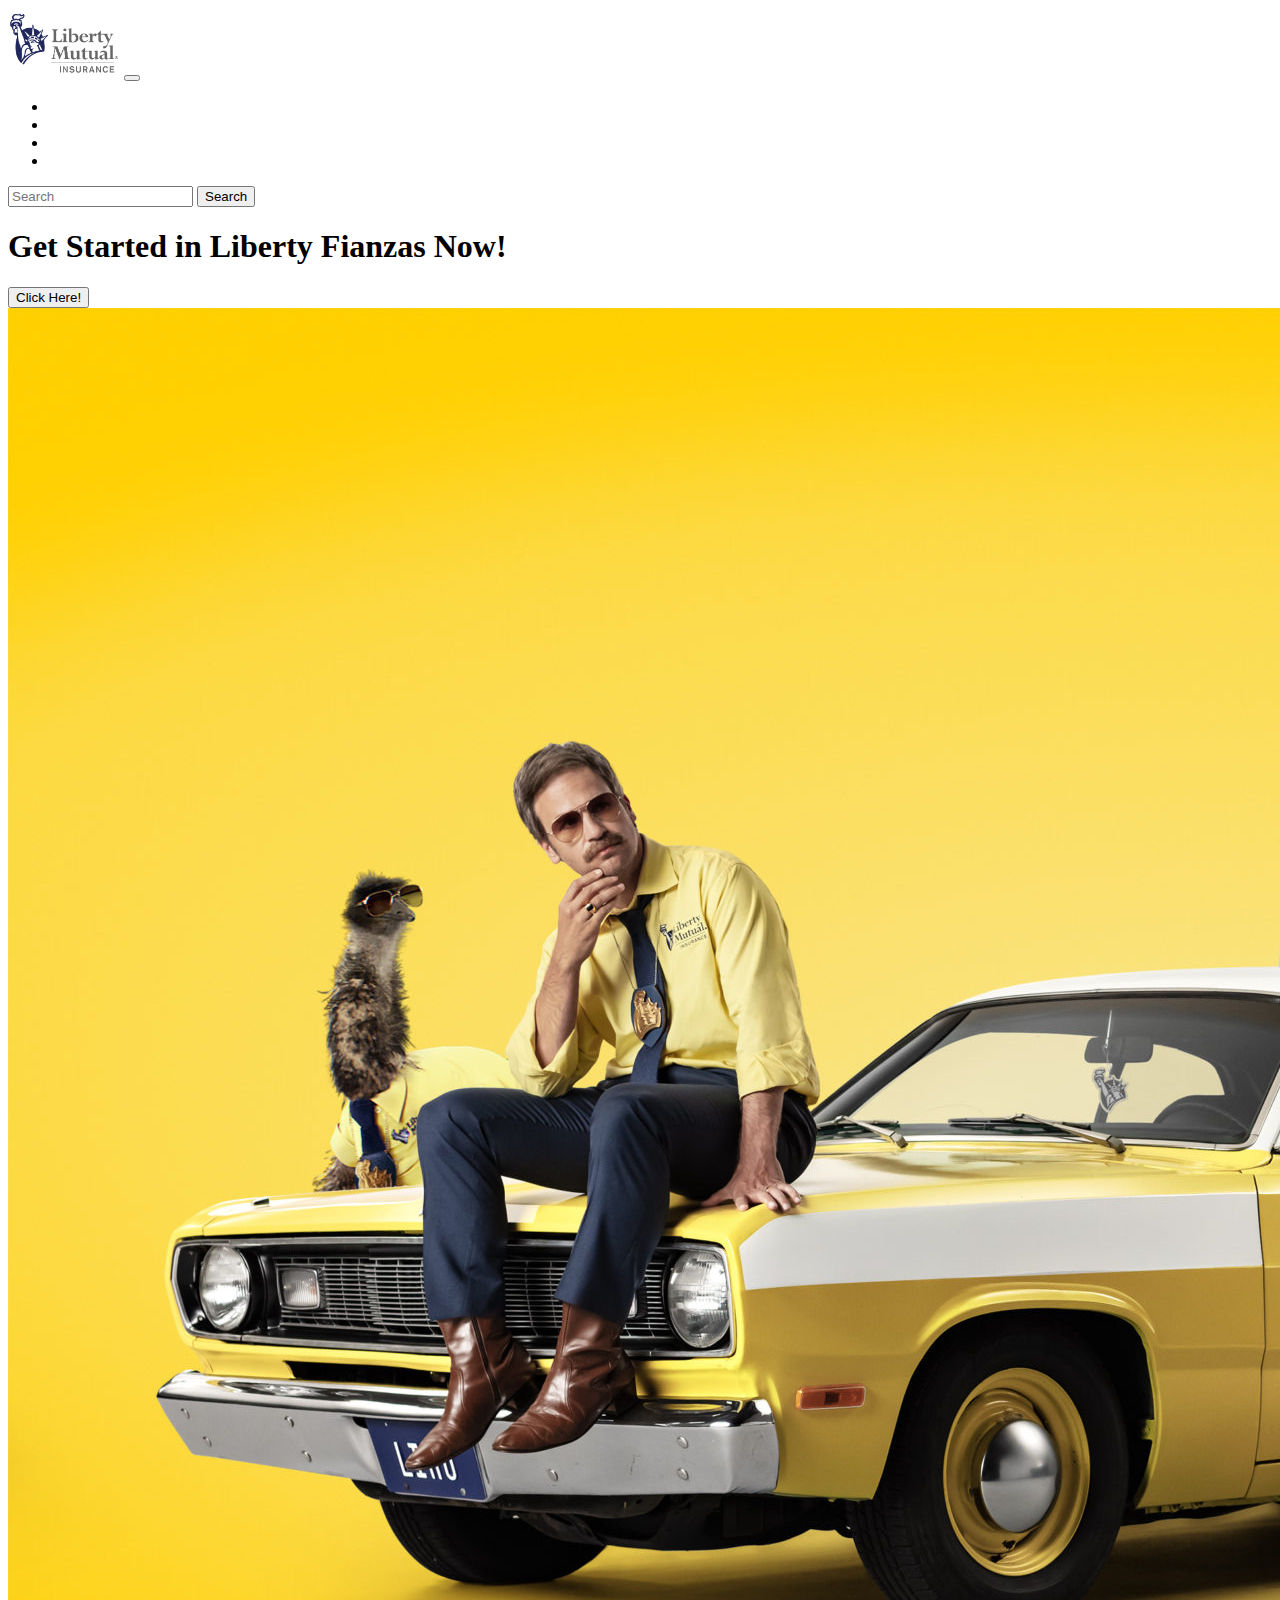
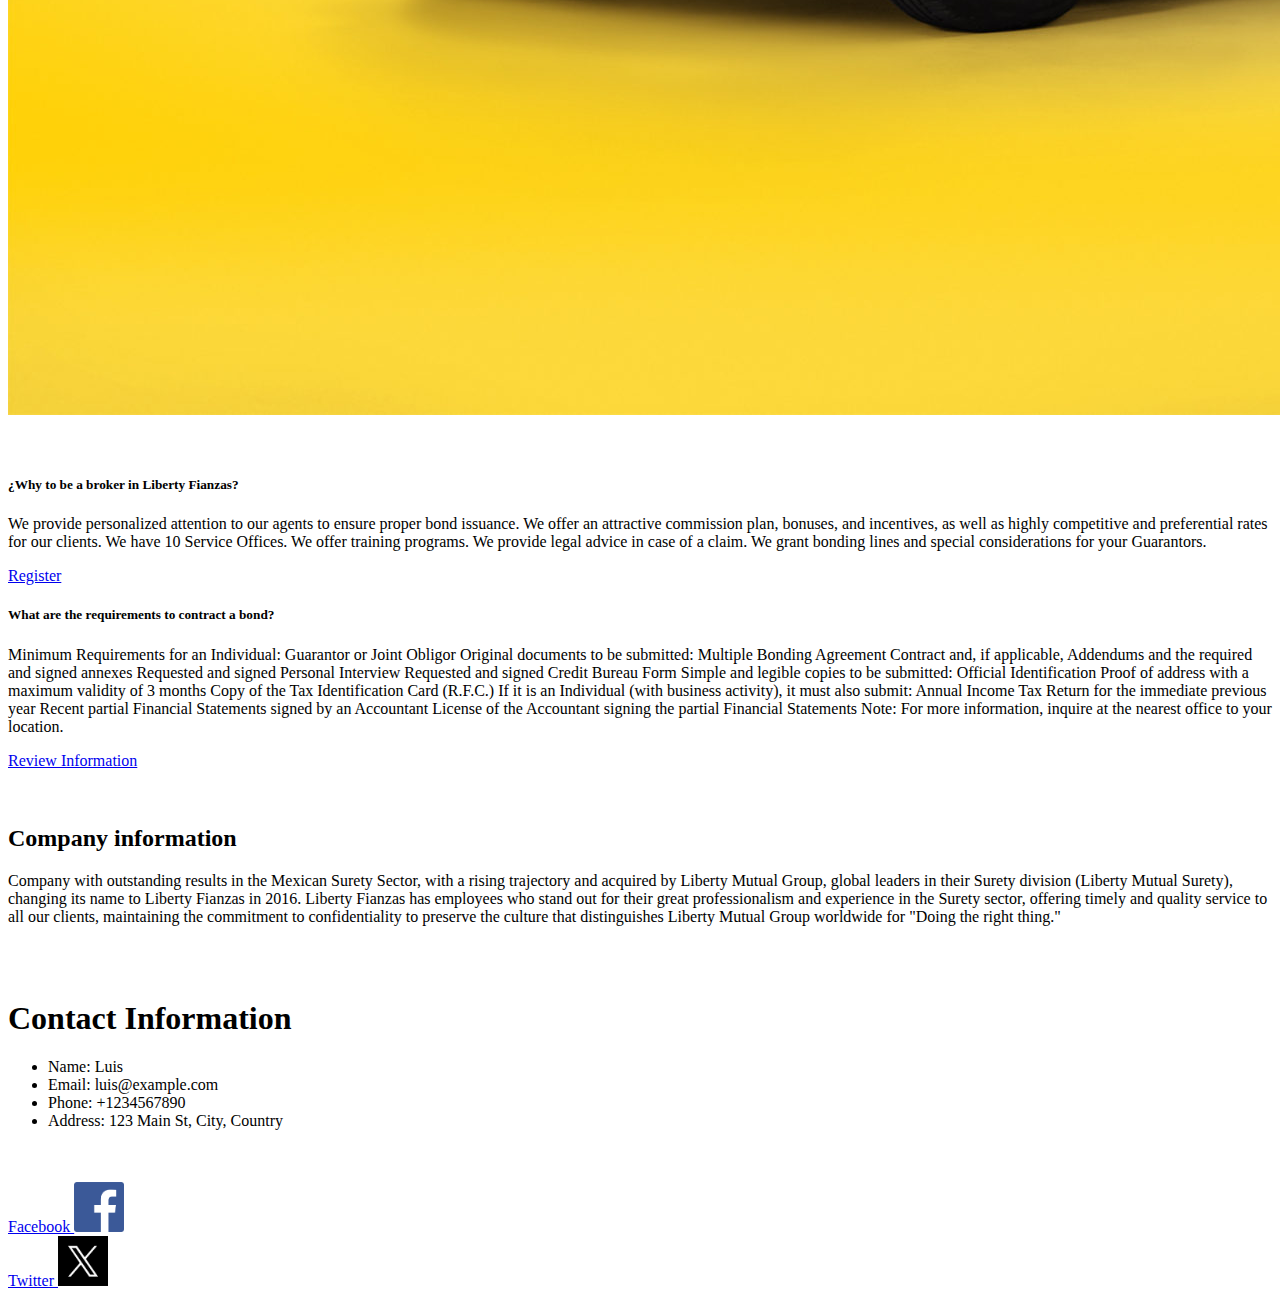
<file: Company Landing Page Project/index.html>
<!doctype html>
<html lang="en" data-bs-theme="dark">

<head>
    <meta charset="utf-8">
    <meta name="viewport" content="width=device-width, initial-scale=1">
    <title>Bootstrap demo</title>
    <link href="https://cdn.jsdelivr.net/npm/bootstrap@5.3.2/dist/css/bootstrap.min.css" rel="stylesheet"
        integrity="sha384-T3c6CoIi6uLrA9TneNEoa7RxnatzjcDSCmG1MXxSR1GAsXEV/Dwwykc2MPK8M2HN" crossorigin="anonymous">

        <style>

    

            @mixin make-container($padding-x: $container-padding-x) {
  width: 100%;
  padding-right: $padding-x;
  padding-left: $padding-x;
  margin-right: auto;
  margin-left: auto;
}

Usage
.custom-container {
  @include make-container();
}

.nav-item >a{
  color: white
  ;
}
            
                </style>

<!--4. Navigation Bar with Flexbox-->



  <nav class="navbar navbar-expand-lg bg-body-tertiary">
  <div class="container-fluid">
    <a class="navbar-brand" href="#"><img src="images/Liberty.png" alt="Liberty Fianzas" height="70"/></a>
    <button class="navbar-toggler" type="button" data-bs-toggle="collapse" data-bs-target="#navbarSupportedContent" aria-controls="navbarSupportedContent" aria-expanded="false" aria-label="Toggle navigation">
      <span class="navbar-toggler-icon"></span>
    </button>
    <div class="collapse navbar-collapse" id="navbarSupportedContent">
      <ul class="navbar-nav me-auto mb-2 mb-lg-0">
       
        <li class="nav-item">
          <a class="nav-link" href="#">Home</a>
        </li>
        
        <li class="nav-item">
          <a class="nav-link" href="#">News</a>
        </li>
        <li class="nav-item">
          <a class="nav-link" href="#">Contact</a>
        </li>
        <li class="nav-item">
          <a class="nav-link" href="#">About</a>
        </li>
        
        
      </ul>
      <form class="d-flex" role="search">
        <input class="form-control me-2" type="search" placeholder="Search" aria-label="Search">
        <button class="btn btn-outline-success" type="submit">Search</button>
      </form>
    </div>
  </div>
</nav>


</head>

<body>
    

 

    <!--5. Hero Section with Flexbox-->
    

    <div class="container">
        <section class="hero">
        <div class="row g-0 text-center">
            
  <div class="col-sm-6 col-md-8"><h1>Get Started in Liberty Fianzas Now!</h1> <button type="button" class="btn btn-primary">Click Here!</button></div>
  <img src="images/libertyWallpaper.jpg" class="img-fluid" alt="...">
</div>
  </div>



  
  
</section>
</div>
<br>
<br>

<!--6. Services Section-->
<section class="services">
 
    
    <div class="row">
  <div class="col-sm-6 mb-3 mb-sm-0">
    <div class="card">
      <div class="card-body">
        <h5 class="card-title">¿Why to be a broker in Liberty Fianzas?</h5>
        <p class="card-text">We provide personalized attention to our agents to ensure proper bond issuance. We offer an attractive commission plan, bonuses, and incentives, as well as highly competitive and preferential rates for our clients. We have 10 Service Offices. We offer training programs. We provide legal advice in case of a claim. We grant bonding lines and special considerations for your Guarantors.</p>
        <a href="#" class="btn btn-primary">Register</a>
      </div>
    </div>
  </div>
  <div class="col-sm-6">
    <div class="card">
      <div class="card-body">
        <h5 class="card-title">
What are the requirements to contract a bond?</h5>
<p class="card-text">Minimum Requirements for an Individual: Guarantor or Joint Obligor

Original documents to be submitted:

Multiple Bonding Agreement Contract and, if applicable, Addendums and the required and signed annexes
Requested and signed Personal Interview
Requested and signed Credit Bureau Form
Simple and legible copies to be submitted:

Official Identification
Proof of address with a maximum validity of 3 months
Copy of the Tax Identification Card (R.F.C.)
If it is an Individual (with business activity), it must also submit:

Annual Income Tax Return for the immediate previous year
Recent partial Financial Statements signed by an Accountant
License of the Accountant signing the partial Financial Statements
Note: For more information, inquire at the nearest office to your location.</p>
        <a href="#" class="btn btn-primary">Review Information</a>
      </div>
    </div>
  </div>
  

 
</div>

  </section>

  <br>
  <br>
<!--7. About Section-->
  <section class="about" >
    <div class="container">
     


<div class="card">
  <div class="card-header">
    <h2 class="text-center">Company information</h2>   
  </div>
  <div class="card-body">
  
    <p class="card-text">Company with outstanding results in the Mexican Surety Sector, with a rising trajectory and acquired by Liberty Mutual Group, global leaders in their Surety division (Liberty Mutual Surety), changing its name to Liberty Fianzas in 2016.
Liberty Fianzas has employees who stand out for their great professionalism and experience in the Surety sector, offering timely and quality service to all our clients, maintaining the commitment to confidentiality to preserve the culture that distinguishes Liberty Mutual Group worldwide for "Doing the right thing."</p>
   
  </div>
</div>
    </div>
  </section>

  <br>
  <br>

  <!--8. Footer with Flexbox-->

  <footer class="footer">
    <div class="container">
        <div class="row">
            <div class="col-md-6">
                <div class="container">
                    <h1>Contact Information</h1>
                    <ul class="list-group">
                        <li class="list-group-item">Name: Luis</li>
                        <li class="list-group-item">Email: luis@example.com</li>
                        <li class="list-group-item">Phone: +1234567890</li>
                        <li class="list-group-item">Address: 123 Main St, City, Country</li>
                    </ul>
                </div>
            </div>
    



        </div>
    </div>
<br>
<br>

    <!--otro contenedor-->

    <div class="container">
    <div class="col-md-6 d-flex justify-content-end">
    
    
    <div class="list-group list-group-horizontal">
        <a href="#" class="list-group-item">
            Facebook <img src="images/facebook.png" alt="Facebook" height="50" />
        </a>
        <br>
        <a href="#" class="list-group-item">
            Twitter <img src="images/X icon.png" alt="X" height="50" />
        </a>

    </div>
</div>
    </div>
  </footer>
  
    <script src="https://cdn.jsdelivr.net/npm/bootstrap@5.3.2/dist/js/bootstrap.bundle.min.js"
        integrity="sha384-C6RzsynM9kWDrMNeT87bh95OGNyZPhcTNXj1NW7RuBCsyN/o0jlpcV8Qyq46cDfL"
        crossorigin="anonymous"></script>
    <script src="https://cdn.jsdelivr.net/npm/@popperjs/core@2.11.8/dist/umd/popper.min.js"
        integrity="sha384-I7E8VVD/ismYTF4hNIPjVp/Zjvgyol6VFvRkX/vR+Vc4jQkC+hVqc2pM8ODewa9r"
        crossorigin="anonymous"></script>
    <script src="https://cdn.jsdelivr.net/npm/bootstrap@5.3.2/dist/js/bootstrap.min.js"
        integrity="sha384-BBtl+eGJRgqQAUMxJ7pMwbEyER4l1g+O15P+16Ep7Q9Q+zqX6gSbd85u4mG4QzX+"
        crossorigin="anonymous"></script>
</body>

</html>
</file>
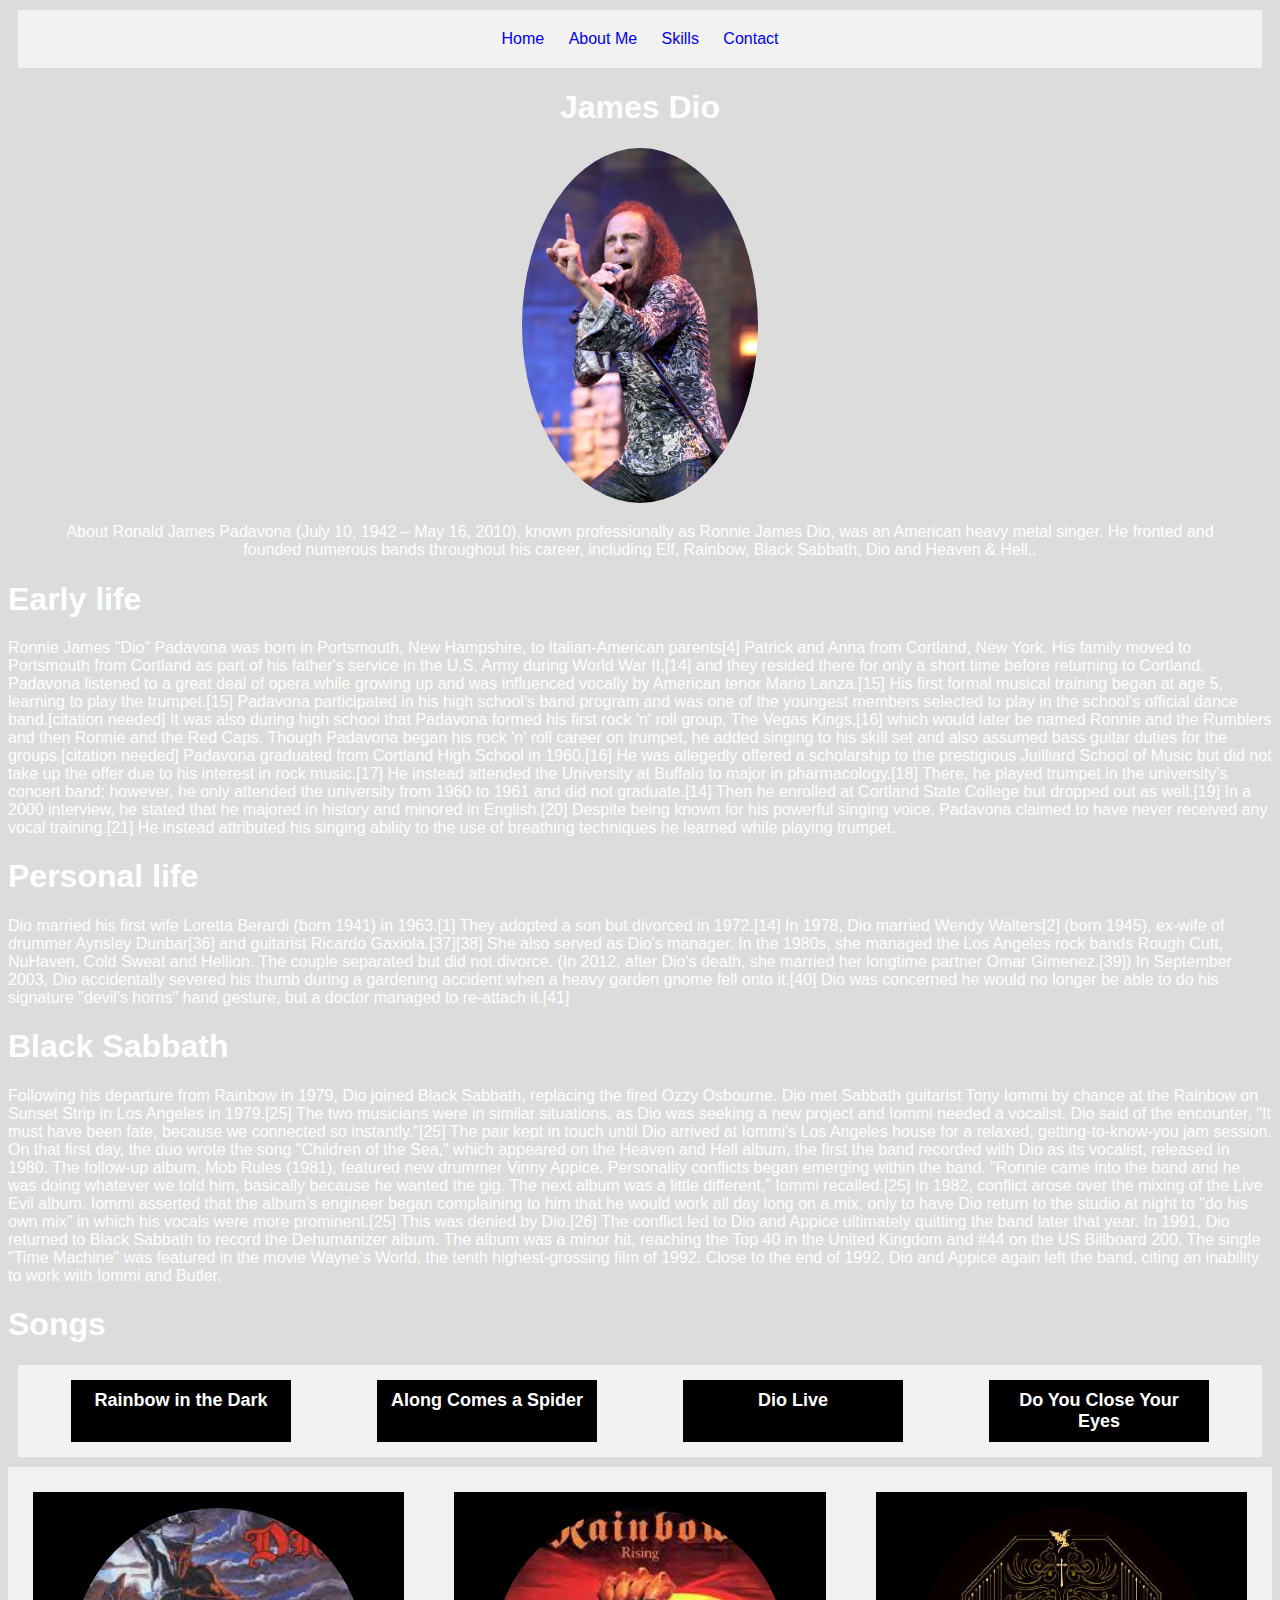
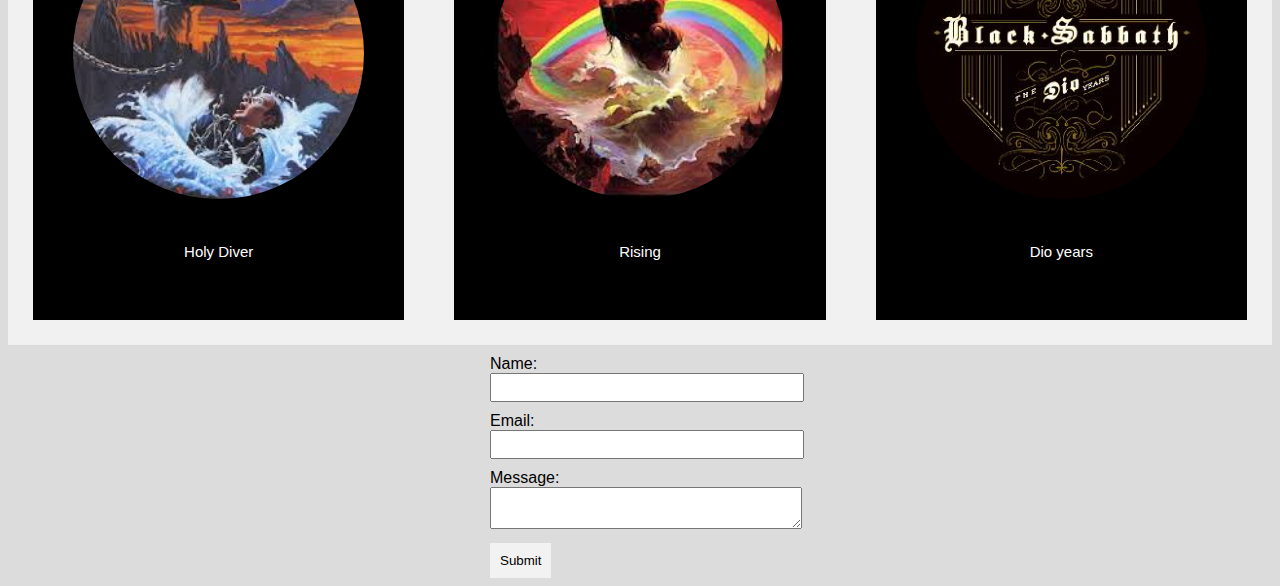
<file: Personal_Portfolio_Webpage/index.html>
<!DOCTYPE html>
<html lang="en">

<head>
  <title>James Dio</title>
  <link rel="stylesheet" href="styles.css">

</head>

<body>


<!-- Nav Tool it's made with the CSS class flex-container -->
  <div class="flex-container">
    <nav>
      <ul> <!--This is a list-->
        <li><a href="#">Home</a></li>
        <li><a href="#">About Me</a></li>
        <li><a href="#">Skills</a></li>
        <li><a href="#">Contact</a></li>
      </ul>
    </nav>
  </div>

  <header>
    <div>
      <div>
        <h1>James Dio</h1>
        <figure>
          <img src="images/JamesDio.jpg" / class="profile-img">
          <figcaption id="caption">
            <p>
            <p>About Ronald James Padavona (July 10, 1942 – May 16, 2010), known professionally as Ronnie James Dio, was
              an American heavy metal singer. He fronted and founded numerous bands throughout his career, including
              Elf, Rainbow, Black Sabbath, Dio and Heaven & Hell..</p>
            </p>
          </figcaption>

        </figure>
      </div>
  </header>

  </div>
  <div>
    <h1>Early life</h1>
    <p> Ronnie James "Dio" Padavona was born in Portsmouth, New Hampshire, to Italian-American parents[4] Patrick and
      Anna from Cortland, New York. His family moved to Portsmouth from Cortland as part of his father's service in the
      U.S. Army during World War II,[14] and they resided there for only a short time before returning to Cortland.
      Padavona listened to a great deal of opera while growing up and was influenced vocally by American tenor Mario
      Lanza.[15] His first formal musical training began at age 5, learning to play the trumpet.[15] Padavona
      participated in his high school's band program and was one of the youngest members selected to play in the
      school's official dance band.[citation needed] It was also during high school that Padavona formed his first rock
      'n' roll group, The Vegas Kings,[16] which would later be named Ronnie and the Rumblers and then Ronnie and the
      Red Caps. Though Padavona began his rock 'n' roll career on trumpet, he added singing to his skill set and also
      assumed bass guitar duties for the groups.[citation needed]

      Padavona graduated from Cortland High School in 1960.[16] He was allegedly offered a scholarship to the
      prestigious Juilliard School of Music but did not take up the offer due to his interest in rock music.[17] He
      instead attended the University at Buffalo to major in pharmacology.[18] There, he played trumpet in the
      university's concert band; however, he only attended the university from 1960 to 1961 and did not graduate.[14]
      Then he enrolled at Cortland State College but dropped out as well.[19] In a 2000 interview, he stated that he
      majored in history and minored in English.[20]

      Despite being known for his powerful singing voice, Padavona claimed to have never received any vocal
      training.[21] He instead attributed his singing ability to the use of breathing techniques he learned while
      playing trumpet.</p>

  </div>


  <div>
    <h1>Personal life</h1>
    <p>Dio married his first wife Loretta Berardi (born 1941) in 1963.[1] They adopted a son but divorced in 1972.[14]

      In 1978, Dio married Wendy Walters[2] (born 1945), ex-wife of drummer Aynsley Dunbar[36] and guitarist Ricardo
      Gaxiola.[37][38] She also served as Dio's manager. In the 1980s, she managed the Los Angeles rock bands Rough
      Cutt, NuHaven, Cold Sweat and Hellion. The couple separated but did not divorce. (In 2012, after Dio's death, she
      married her longtime partner Omar Gimenez.[39])

      In September 2003, Dio accidentally severed his thumb during a gardening accident when a heavy garden gnome fell
      onto it.[40] Dio was concerned he would no longer be able to do his signature "devil's horns" hand gesture, but a
      doctor managed to re-attach it.[41] </p>
  </div>

  <div>
    <h1>Black Sabbath</h1>
    <p>Following his departure from Rainbow in 1979, Dio joined Black Sabbath, replacing the fired Ozzy Osbourne. Dio
      met Sabbath guitarist Tony Iommi by chance at the Rainbow on Sunset Strip in Los Angeles in 1979.[25] The two
      musicians were in similar situations, as Dio was seeking a new project and Iommi needed a vocalist. Dio said of
      the encounter, "It must have been fate, because we connected so instantly."[25] The pair kept in touch until Dio
      arrived at Iommi's Los Angeles house for a relaxed, getting-to-know-you jam session. On that first day, the duo
      wrote the song "Children of the Sea," which appeared on the Heaven and Hell album, the first the band recorded
      with Dio as its vocalist, released in 1980.

      The follow-up album, Mob Rules (1981), featured new drummer Vinny Appice. Personality conflicts began emerging
      within the band. "Ronnie came into the band and he was doing whatever we told him, basically because he wanted the
      gig. The next album was a little different," Iommi recalled.[25] In 1982, conflict arose over the mixing of the
      Live Evil album. Iommi asserted that the album's engineer began complaining to him that he would work all day long
      on a mix, only to have Dio return to the studio at night to "do his own mix" in which his vocals were more
      prominent.[25] This was denied by Dio.[26] The conflict led to Dio and Appice ultimately quitting the band later
      that year.

      In 1991, Dio returned to Black Sabbath to record the Dehumanizer album. The album was a minor hit, reaching the
      Top 40 in the United Kingdom and #44 on the US Billboard 200. The single "Time Machine" was featured in the movie
      Wayne's World, the tenth highest-grossing film of 1992. Close to the end of 1992, Dio and Appice again left the
      band, citing an inability to work with Iommi and Butler.</p>
  </div>

  <!-- Instead skills I used songs  -->
  <div>
    <h1>Songs</h1>
    <ul class="flex-container">
      <li class="flex-item">Rainbow in the Dark</li>
      <li class="flex-item">Along Comes a Spider</li>
      <li class="flex-item">Dio Live</li>
      <li class="flex-item">Do You Close Your Eyes</li>


  </div>

<!-- this is a album container instead the proyects -->
  <div class="card-container">
    <div>
      <figure>
        <img src="images/albums/holyDiver.jpg" />
        <figcaption id="caption">
          <p>Holy Diver</p>
        </figcaption>
      </figure>
    </div>
    <div>
      <figure>
        <img src="images/albums/rising.jpg" />
        <figcaption id="caption">
          <p>Rising</p>

        </figcaption>
      </figure>
    </div>
    <div>
      <figure>
        <img src="images/albums/SabbathDio.jpg" />
        <figcaption id="caption">
          <p>Dio years</p>
        </figcaption>
      </figure>
    </div>

  </div>

  <div>
    <form>
      <label for="name">Name:</label>
      <input type="text" id="name" name="name" required>

      <label for="email">Email:</label>
      <input type="email" id="email" name="email" required>

      <label for="message">Message:</label>
      <textarea id="message" name="message" required></textarea>

      <input type="submit" value="Submit">
    </form>

  </div>

</body>

</html>
</file>
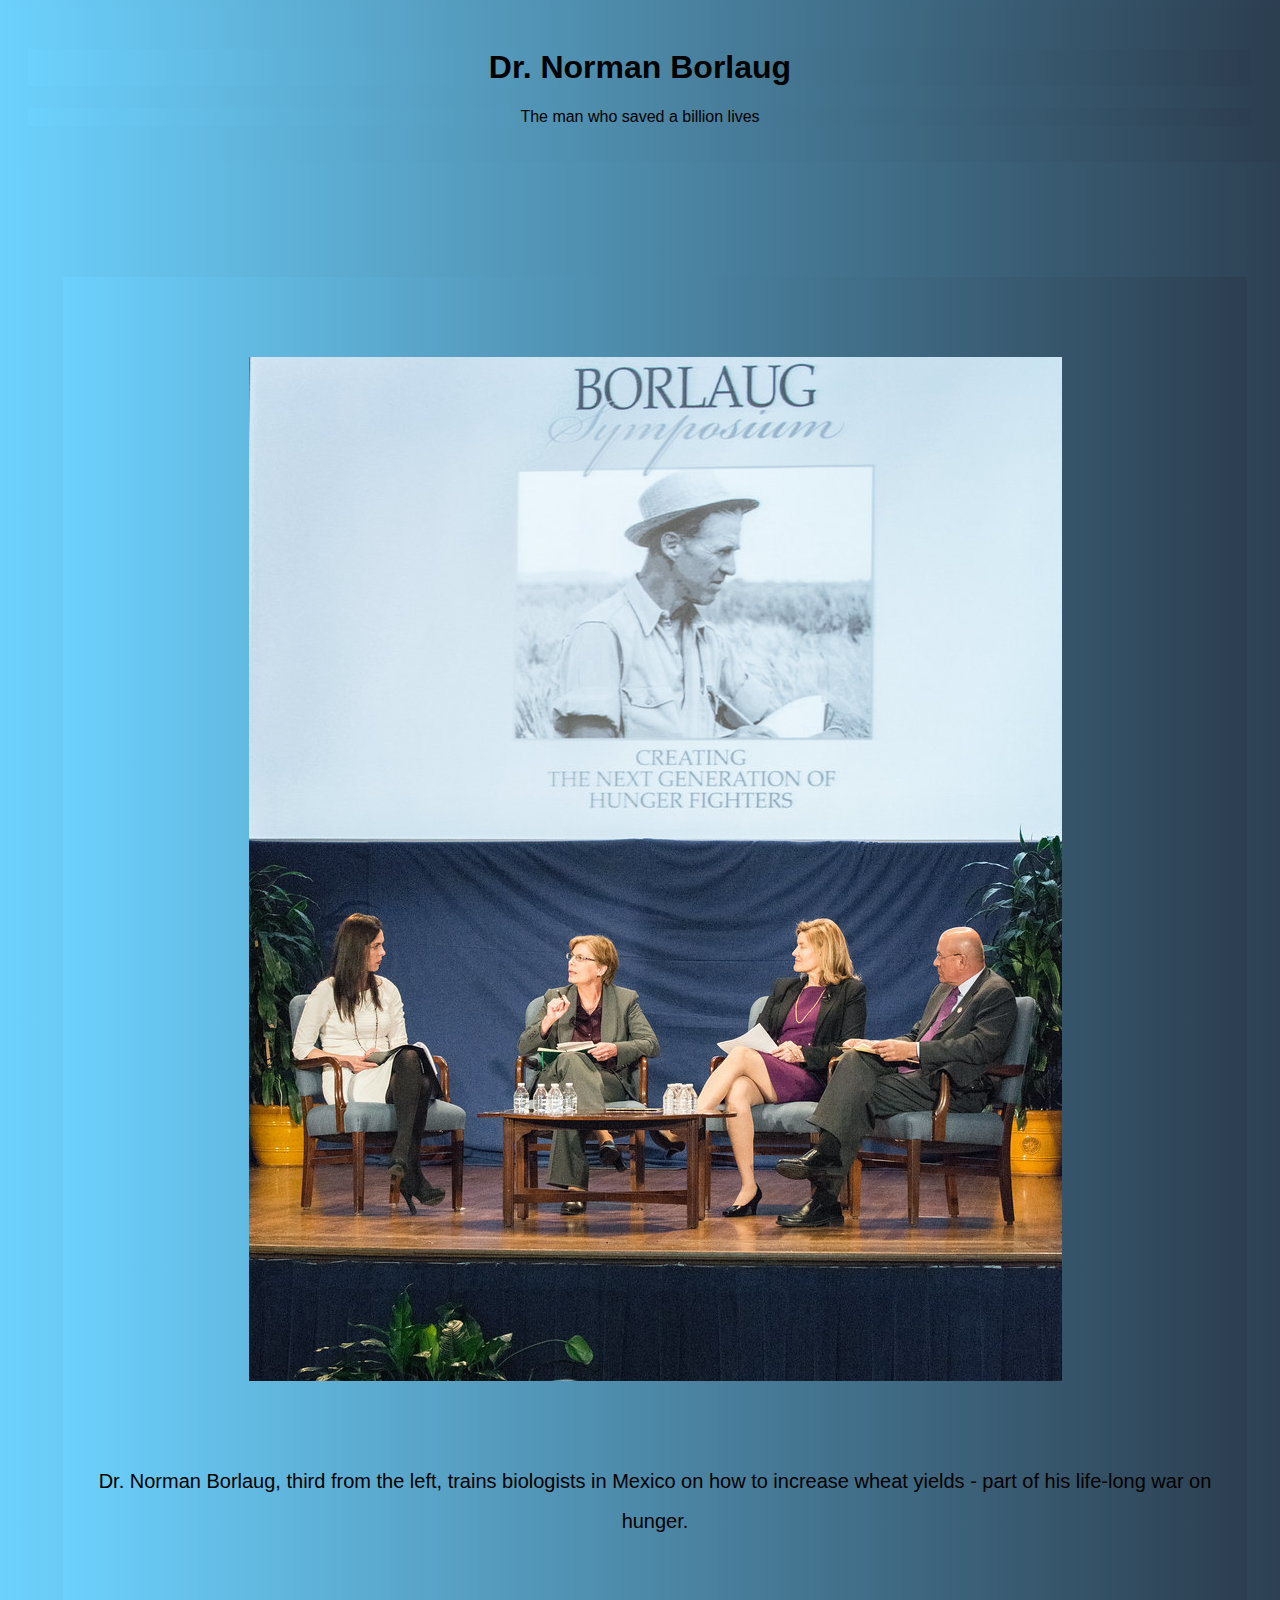
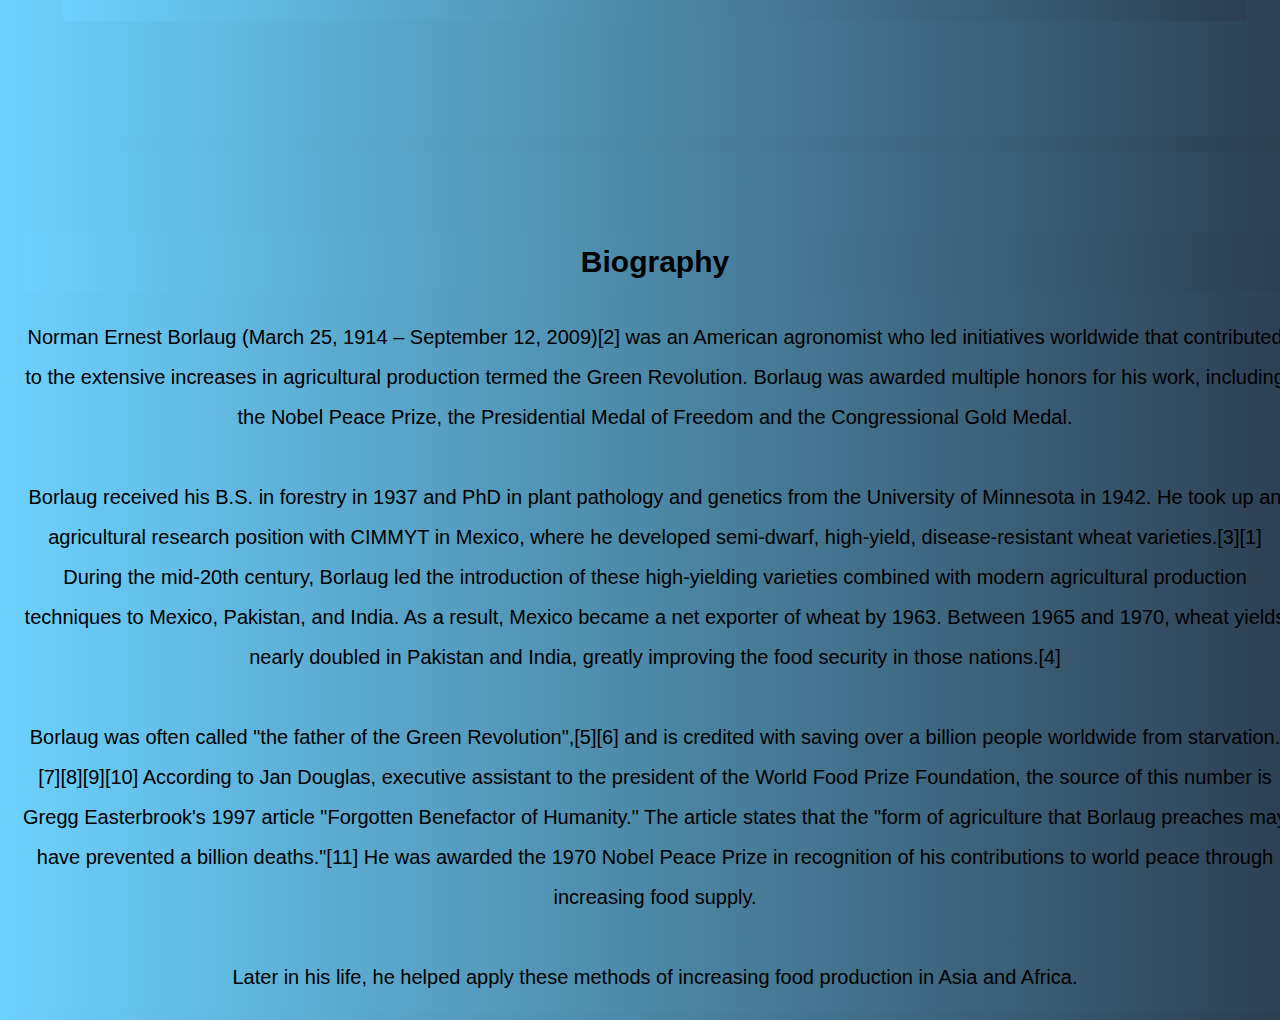
<file: Tribute Project/index.html>
<!DOCTYPE html>
<html lang="en">
<head>
  <meta charset="UTF-8">
  <title>Tribute Project</title>
  <link rel="stylesheet" href="index.css">
  <div class="header">
  <h1>Dr. Norman Borlaug</h1>
  <p>The man who saved a billion lives</p>
</div>
</head>
<body>
    <div class="row">
        <div class="column" >
    <figure>
      <img src="images/Borlaug.jpg"/>
      <figcaption id="caption">Dr. Norman Borlaug, third from the left, trains biologists in Mexico on how to increase wheat yields - part of his life-long war on hunger.</figcaption>
    </figure>
      </div>
    </div>
    
<div class="row" id="Biography">   
    <div class="column" >
<p><h2>Biography</h2>Norman Ernest Borlaug (March 25, 1914 – September 12, 2009)[2] was an American agronomist who led initiatives worldwide that contributed to the extensive increases in agricultural production termed the Green Revolution. Borlaug was awarded multiple honors for his work, including the Nobel Peace Prize, the Presidential Medal of Freedom and the Congressional Gold Medal.

Borlaug received his B.S. in forestry in 1937 and PhD in plant pathology and genetics from the University of Minnesota in 1942. He took up an agricultural research position with CIMMYT in Mexico, where he developed semi-dwarf, high-yield, disease-resistant wheat varieties.[3][1] During the mid-20th century, Borlaug led the introduction of these high-yielding varieties combined with modern agricultural production techniques to Mexico, Pakistan, and India. As a result, Mexico became a net exporter of wheat by 1963. Between 1965 and 1970, wheat yields nearly doubled in Pakistan and India, greatly improving the food security in those nations.[4]

Borlaug was often called "the father of the Green Revolution",[5][6] and is credited with saving over a billion people worldwide from starvation.[7][8][9][10] According to Jan Douglas, executive assistant to the president of the World Food Prize Foundation, the source of this number is Gregg Easterbrook's 1997 article "Forgotten Benefactor of Humanity." The article states that the "form of agriculture that Borlaug preaches may have prevented a billion deaths."[11] He was awarded the 1970 Nobel Peace Prize in recognition of his contributions to world peace through increasing food supply.

Later in his life, he helped apply these methods of increasing food production in Asia and Africa.
</div>
</p>
</div>

      <footer>
       
    </footer>
  </body>
  </html>
</file>
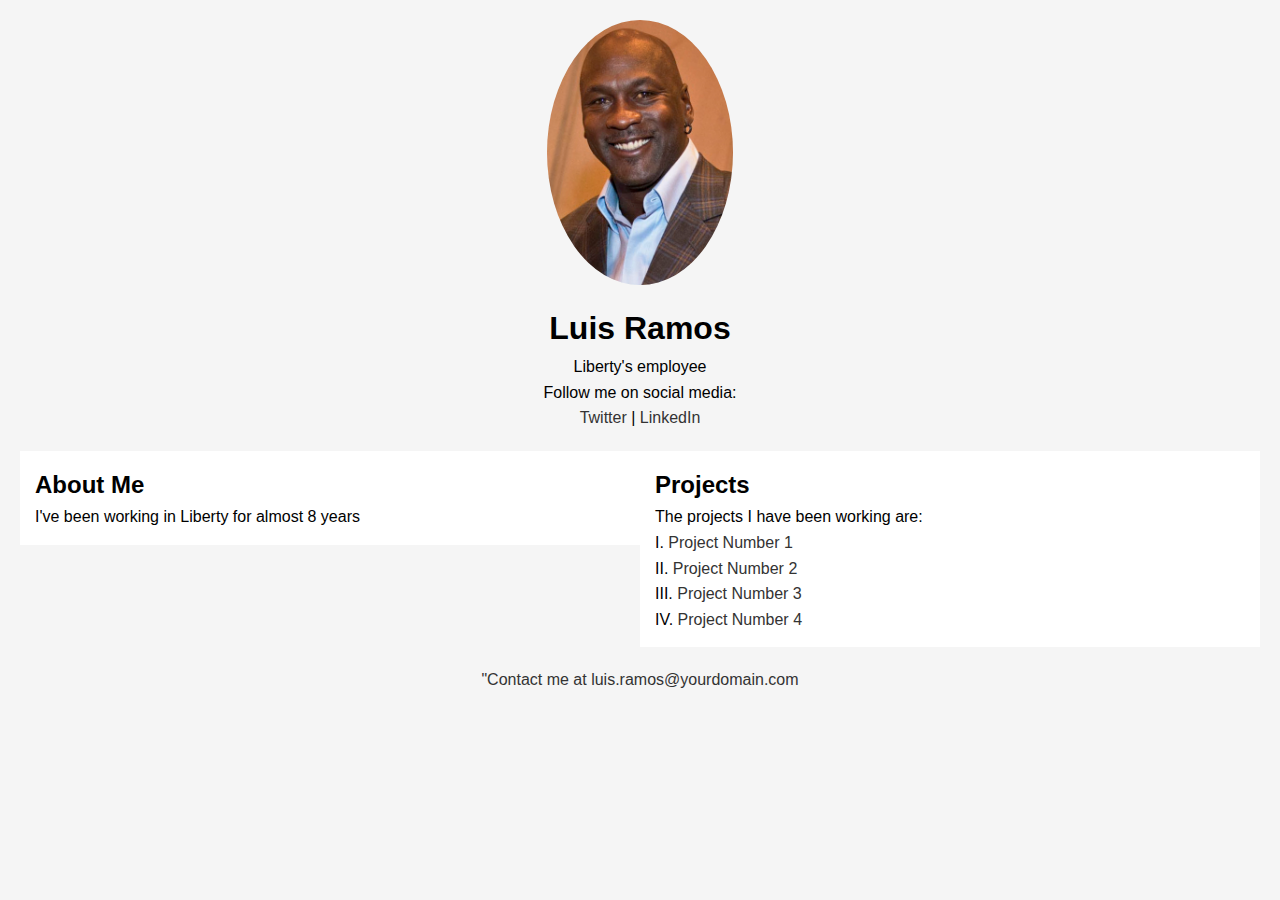
<file: Warm-up Bio Page Project/bio.html>
<!DOCTYPE html>
<html lang="en">
<head>
  <meta charset="UTF-8">
  <meta name="viewport" content="width=device-width, initial-scale=1.0">
  <title>Luis Ramos's Bio</title>
  <link rel="stylesheet" href="bio.css">
</head>
<body>
    <header>
        <img src="images/Michael_Jordan.jpg" alt="Some Person" class="profile-img" 
        style="animation: myAnim 2s ease 0s 1 normal forwards;">
        <h1>Luis Ramos</h1>
        <p>Liberty's employee</p>
        <p>Follow me on social media:</p>
        <a href="https://twitter.com/yourusername"
  target="_blank">Twitter</a> |
  <a href="https://linkedin.com/in/yourusername"
  target="_blank">LinkedIn</a>
      </header>
    <main>
        <section class="bio">
            <h2>About Me</h2>
            <p>I've been working in Liberty for almost 8 years</p>
        </section>
        <section class="projects">
            <h2>Projects</h2>
            <p>The projects I have been working are:</p>
            <ul style="list-style: upper-roman inside;">
<li><a href="https://www.google.com/">Project Number 1</a></li>
<li><a href="https://www.google.com/">Project Number 2</li>
<li><a href="https://www.google.com/">Project Number 3</li>
<li><a href="https://www.google.com/">Project Number 4</li>

            </ul>


        </section>
    </main>
    <footer>
        <p>"Contact me at luis.ramos@yourdomain.com</p>
    </footer>
  </body>
  </html>
</file>
<file: Personal_Portfolio_Webpage/styles.css>
body {
  font-family: "Lato", sans-serif;
  background-color: gainsboro;
}


@media (max-width: 800px) {
  .flex-container {
    flex-direction: column;
  }

  .card-container {
    flex-direction: column;
    text-align: center;

  }
}

/* this class it's made with flexbox */
.flex-container {
  display: flex;
  background-color: #f2f2f2;
  flex-direction: row;  
  flex-flow: row wrap;
  padding: 10px;
  justify-content: space-around;
  margin: 10px;
  list-style: none;
}


.flex-container ul {
  margin: 0;
  padding: 0;
}

.flex-container ul li {
  display: inline-block;
}

.flex-container ul li a {
  display: block;
  padding: 10px;
  text-decoration: none;
}

.flex-container ul li a:hover {
  background-color: white;
}





.flex-container>a {
  background-color: white;
  margin: 10px;
  padding: 20px;
  font-size: 30px;


}



img {
  border-radius: 50%;
}

p {
  color: white;
}

h1 {
  color: white;
}


/* this is a flexbox for listing Dio's songs*/
.flex-item {
  background: black;
  padding: 10px;
  width: 200px;
  height: auto;
  margin-top: 5px;
  margin-bottom: 5px;
  /*line-height: 150px;*/
  color: white;
  font-weight: bold;
  font-size: 18px;
  text-align: center;
}


/* this is the card container flexbox with a responsive desing */
.card-container {
  display: flex;
  align-items: stretch;
  background-color: #f1f1f1;
  flex-direction: row;
  flex-grow: 1;
  
}

.card-container>div {
  background-color: black;
  color: white;
  width: 50px;
  margin: 25px;
  text-align: center;
  line-height: 75px;

  flex-grow: 1;
}

.card-container div figure {
  display: flex;
  flex-direction: column;
  flex-grow: 1;
}

.card-container div figure p {
  text-align: center;
  font-size: 15px;
}


.card-container :hover {
  background-color: #ddd;
}

form {
  width: 300px;
  margin: 0 auto;
}

label {
  display: block;
  margin-top: 10px;
}

input[type="text"],
input[type="email"],
textarea {
  width: 100%;
  padding: 5px;
}

input[type="submit"] {
  background-color: #f2f2f2;
  border: none;
  padding: 10px;
  margin-top: 10px;
}


header {
  text-align: center;
  margin-bottom: 20px;
}

.profile-img {
  width: 20%;
  height: auto;
  border-radius: 50%;
}
</file>
<file: Tribute Project/index.css>
*{
    font-family: Arial, Helvetica, sans-serif;
   
      
        background: #2C3E50; /* fallback for old browsers */
        background: -webkit-linear-gradient(to left, #2C3E50 , rgb(108, 209, 253)); /* Chrome 10-25, Safari 5.1-6 */
        background: linear-gradient(to left, #2C3E50 ,  rgb(108, 209, 253)); /* W3C, IE 10+/ Edge, Firefox 16+, Chrome 26+, Opera 12+, Safari 7+ */
        

}

.header {
    background-color: #f1f1f1;
    padding: 20px;
    text-align: center;
}

/* Create three equal columns that floats next to each other */
.column {
    float: left;
    width: 100%;
    padding: 15px;
    white-space: pre-wrap;

  }

 
  
  /* Clear floats after the columns */
  .row::after {
    content: "";
    display: table;
    clear: both;
    
  }


  img {
    
    display: block;
    margin-left: auto;
    margin-right: auto;
    margin-top: auto;
    
   /* width: 40%;
    height: 40%;*/
    
  }

  #caption {
      
  text-align: center;

  }


  .row .column {
    font-size: 20px;
    line-height: 2;
    text-align: center;
  }
  .row .column {
    font-size: 20px;
    line-height: 2;
    text-align: center;
  }


  #Biography {
    background: white;
  }
</file>
<file: Warm-up Bio Page Project/bio.css>
/*** CSS3 ***/
/*** bio.css ***/

*{
    margin: 0;
    padding: 0;
    box-sizing: border-box;
    }
  

    body{
        font-family: 'Arial', sans-serif;
        line-height: 1.6;
        padding: 20px;
        background-color: whitesmoke;


    }

    header {
        text-align: center;
        margin-bottom: 20px;
      }

      .profile-img {
        width: 15%;
        height: 15%;
        border-radius: 50%;
      }

      h1 {
        margin-top: 10px;
      }
      .bio, .projects {
        margin-bottom: 20px;
        float: left;
  width: 50%;
  padding: 15px;
  background: white;
        
      }
      a {
        color: #333;
        text-decoration: none;
      }
      footer {
        text-align: center;
        margin-top: 20px;
      }
      a:hover {
        text-decoration: underline;
      }

p {

    white-space: pre-wrap;
}

      
/* this animates the photo bio*/
      @keyframes myAnim {
        0% {
            animation-timing-function: ease-in;
            opacity: 1;
            transform: translateY(45px);
        }
    
        24% {
            opacity: 1;
        }
    
        40% {
            animation-timing-function: ease-in;
            transform: translateY(24px);
        }
    
        65% {
            animation-timing-function: ease-in;
            transform: translateY(12px);
        }
    
        82% {
            animation-timing-function: ease-in;
            transform: translateY(6px);
        }
    
        93% {
            animation-timing-function: ease-in;
            transform: translateY(4px);
        }
    
        25%,
        55%,
        75%,
        87% {
            animation-timing-function: ease-out;
            transform: translateY(0px);
        }
    
        100% {
            animation-timing-function: ease-out;
            opacity: 1;
            transform: translateY(0px);
        }
    }
</file>
